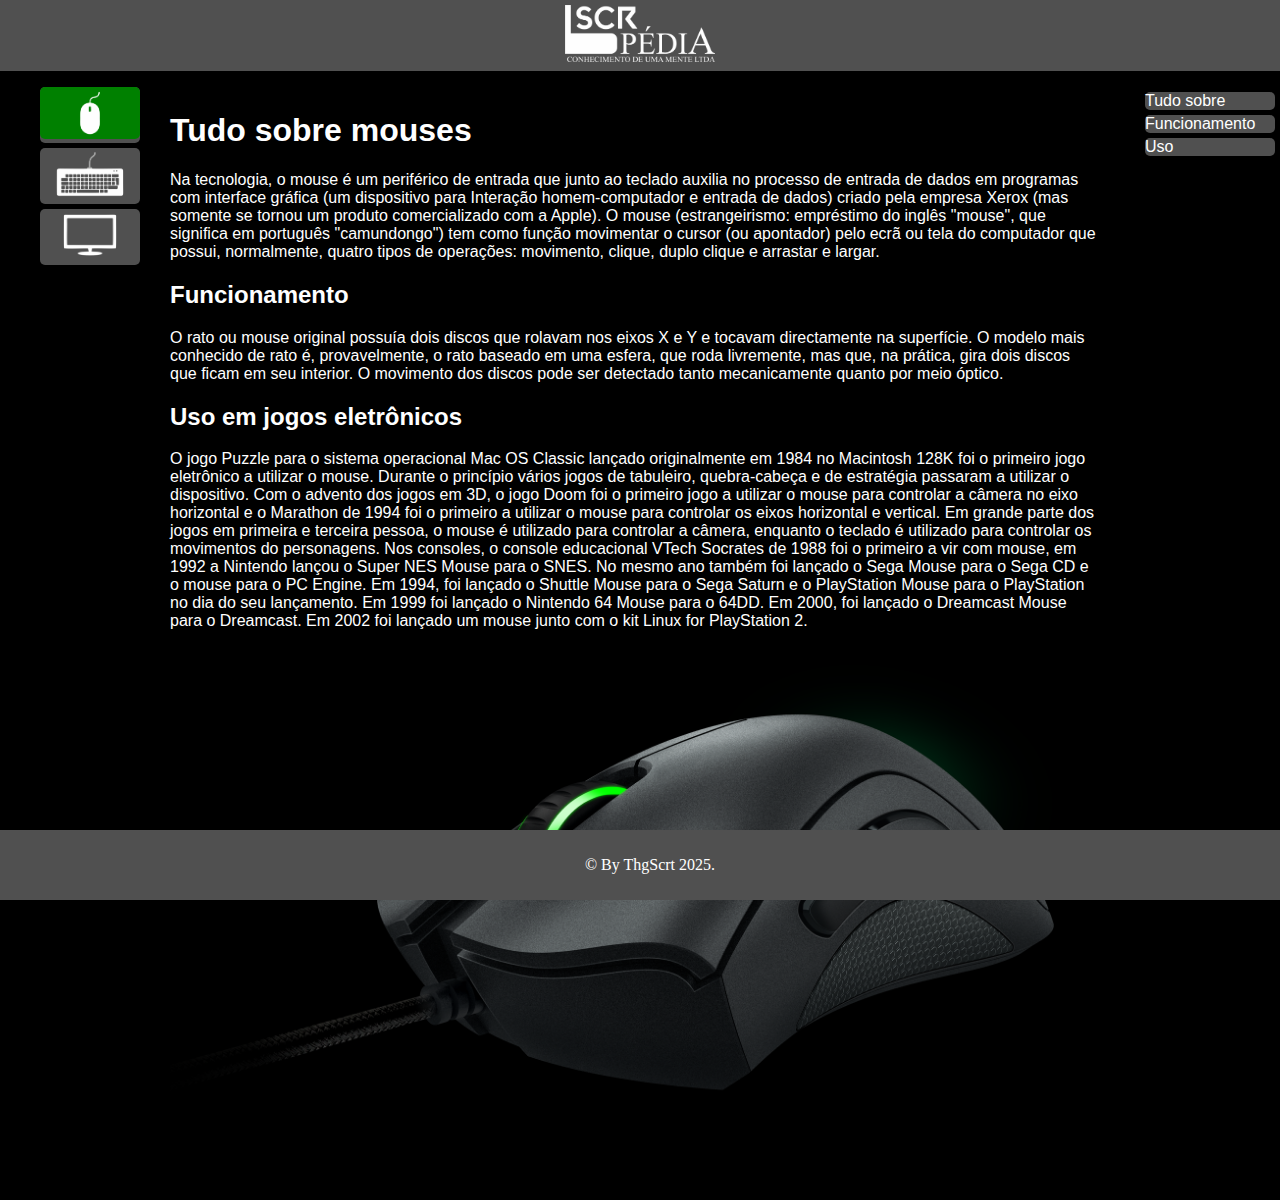
<file: index.html>
<!DOCTYPE html>
<html lang="en">
<head>
    <meta charset="UTF-8">
    <meta name="viewport" content="width=device-width, initial-scale=1.0">
    <title >Mouse</title>

<link rel="stylesheet" href="style.css">
</head>

<body>
    <header>
        <img src="SCRPÉDIA.png" alt="Logo SCRPÉDIA" style="width: 150px; height: auto;">
    </header>
    <body>
        <sidebar>
            <nav>
                <ul>
                    <li><a href="index.html"><img src="mouselogo.png" alt="Mouse" style="width: 100px; height: auto;background-color: green;border-radius: 5px;"></a></li>
                    <li><a href="teclado.html"><img src="tecladologo.png" alt="Teclado" style="width: 100px; height: auto;"></a></li>
                    <li><a href="monitor.html"><img src="monitorlogo.png" alt="Monitor" style="width: 100px; height: auto;"></a></li> 
                </ul>
            </nav>
        </sidebar>

        <anchors>
            <ul>
                <li><a href="#">Tudo sobre</a></li>
                <li><a href="#1">Funcionamento</a></li>
                <li><a href="#2">Uso</a></li>
            </ul>
        </anchors>

        <main>
            <h1 >Tudo sobre mouses</h1>
                <p>Na tecnologia, o mouse é um periférico de entrada que junto ao teclado auxilia no processo de entrada de dados em programas com interface gráfica (um dispositivo para Interação homem-computador e entrada de dados) criado pela empresa Xerox (mas somente se tornou um produto comercializado com a Apple). O mouse (estrangeirismo: empréstimo do inglês "mouse", que significa em português "camundongo") tem como função movimentar o cursor (ou apontador) pelo ecrã ou tela do computador que possui, normalmente, quatro tipos de operações: movimento, clique, duplo clique e arrastar e largar.</p>
            <h2>Funcionamento</h2>
                <p>O rato ou mouse original possuía dois discos que rolavam nos eixos X e Y e tocavam directamente na superfície. O modelo mais conhecido de rato é, provavelmente, o rato baseado em uma esfera, que roda livremente, mas que, na prática, gira dois discos que ficam em seu interior. O movimento dos discos pode ser detectado tanto mecanicamente quanto por meio óptico.</p>
            <h2>Uso em jogos eletrônicos</h2>
                <p>O jogo Puzzle para o sistema operacional Mac OS Classic lançado originalmente em 1984 no Macintosh 128K foi o primeiro jogo eletrônico a utilizar o mouse. Durante o princípio vários jogos de tabuleiro, quebra-cabeça e de estratégia passaram a utilizar o dispositivo.
                Com o advento dos jogos em 3D, o jogo Doom foi o primeiro jogo a utilizar o mouse para controlar a câmera no eixo horizontal e o Marathon de 1994 foi o primeiro a utilizar o mouse para controlar os eixos horizontal e vertical. Em grande parte dos jogos em primeira e terceira pessoa, o mouse é utilizado para controlar a câmera, enquanto o teclado é utilizado para controlar os movimentos do personagens.
                Nos consoles, o console educacional VTech Socrates de 1988 foi o primeiro a vir com mouse, em 1992 a Nintendo lançou o Super NES Mouse para o SNES. No mesmo ano também foi lançado o Sega Mouse para o Sega CD e o mouse para o PC Engine. Em 1994, foi lançado o Shuttle Mouse para o Sega Saturn e o PlayStation Mouse para o PlayStation no dia do seu lançamento. Em 1999 foi lançado o Nintendo 64 Mouse para o 64DD. Em 2000, foi lançado o Dreamcast Mouse para o Dreamcast. Em 2002 foi lançado um mouse junto com o kit Linux for PlayStation 2.
                <img src="mouse .png" alt="Mouse" style="width: 100%; height: auto;"> </p>            
        </main>
        
    </body>
    <footer>
        <p>&copy; By ThgScrt 2025.</p>
</body>
</html>
</file>
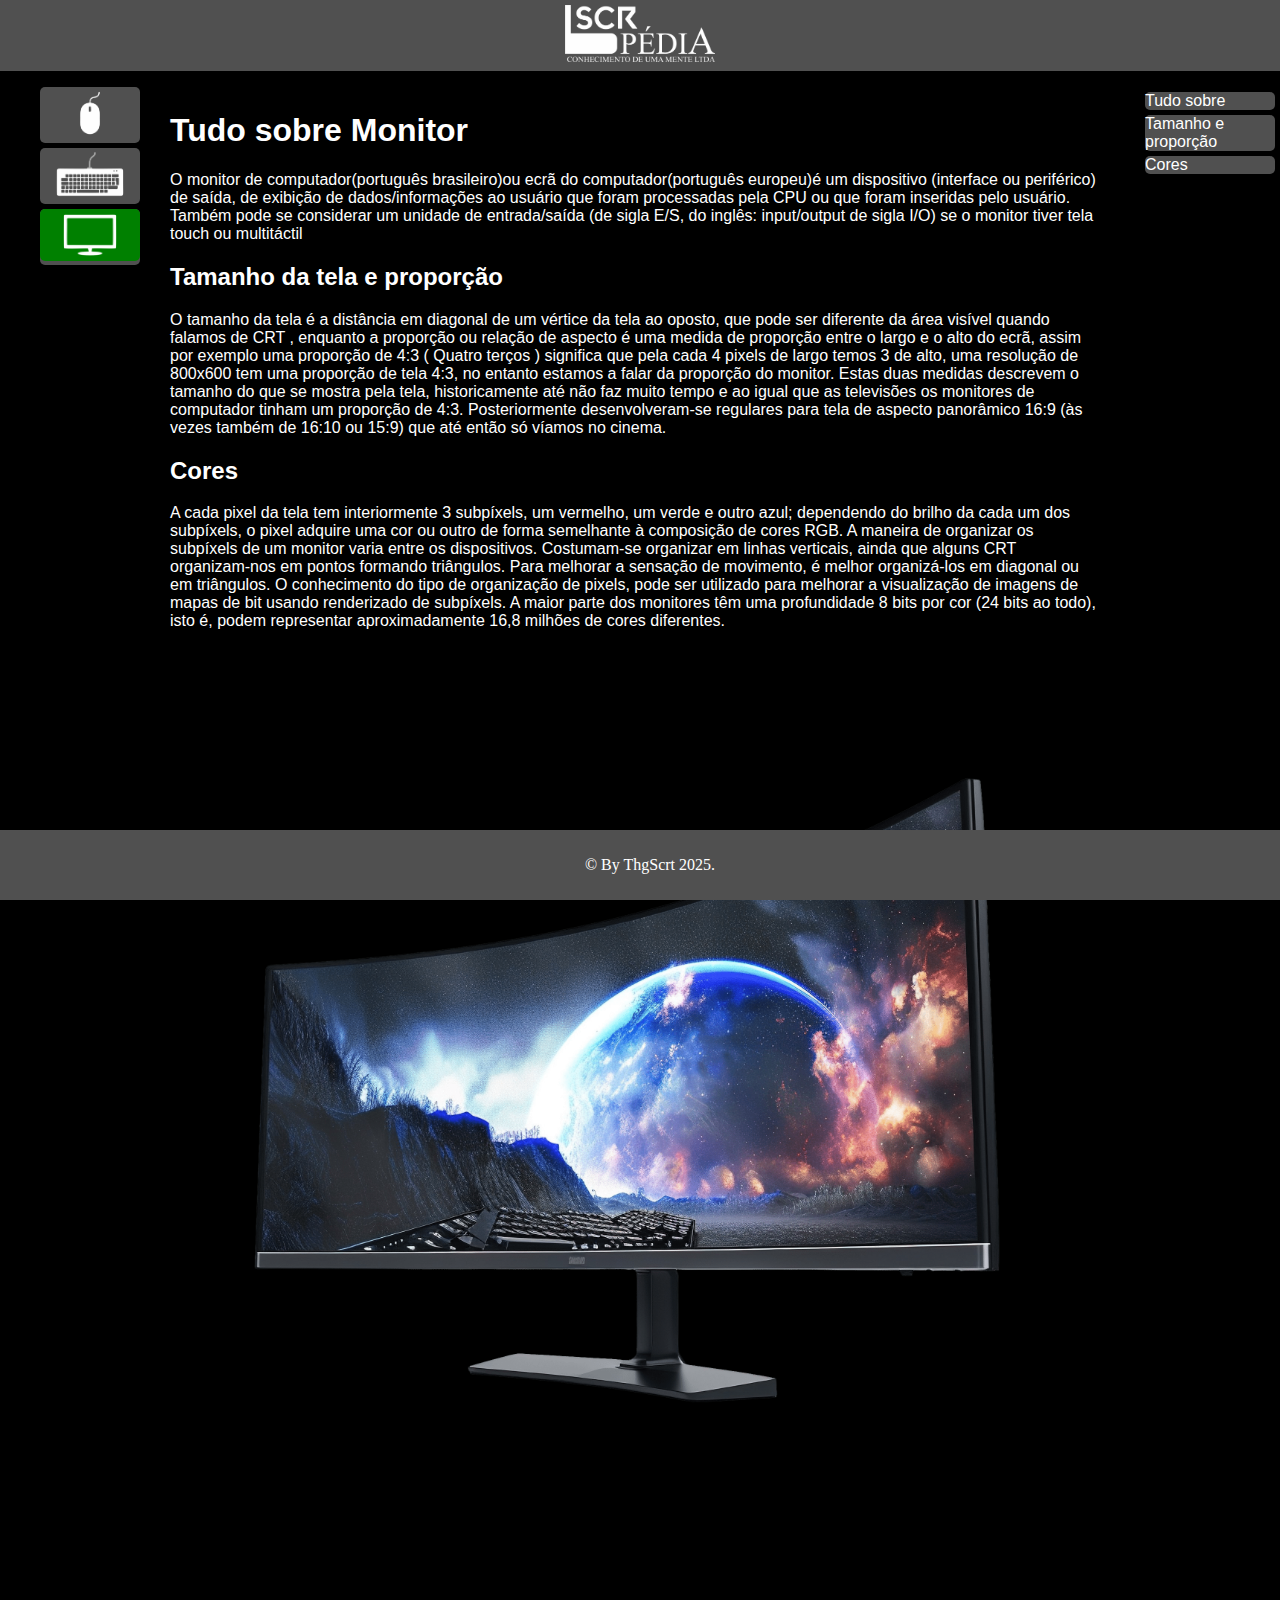
<file: monitor.html>
<!DOCTYPE html>
<html lang="português">
<head>
    <meta charset="UTF-8">
    <meta name="viewport" content="width=device-width, initial-scale=1.0">
    <title src=>Monitor</title>

<link rel="stylesheet" href="style.css">
</head>

<body>
    <header>
        <img src="SCRPÉDIA.png" alt="Logo SCRPÉDIA" style="width: 150px; height: auto;">
    </header>
    <body>
        <sidebar>
            <nav>
                <ul>
                    <li><a href="index.html"><img src="mouselogo.png" alt="Mouse" style="width: 100px; height: auto;"></a></li>
                    <li><a href="teclado.html"><img src="tecladologo.png" alt="Teclado" style="width: 100px; height: auto;"></a></li>
                    <li><a href="monitor.html"><img src="monitorlogo.png" alt="Monitor" style="width: 100px; height: auto; background-color: green;border-radius: 5px;"></a></li> 
                </ul>
            </nav>
        </sidebar>

        <anchors>
            <ul>
                <li><a href="#">Tudo sobre</a></li>
                <li><a href="#1">Tamanho e proporção</a></li>
                <li><a href="#2">Cores</a></li>
            </ul>
        </anchors>

        <main>
            <h1>Tudo sobre Monitor</h1>
                <p>O monitor de computador(português brasileiro)ou ecrã do computador(português europeu)é um dispositivo (interface ou periférico) de saída, de exibição de dados/informações ao usuário que foram processadas pela CPU ou que foram inseridas pelo usuário.
                Também pode se considerar um unidade de entrada/saída (de sigla E/S, do inglês: input/output de sigla I/O) se o monitor tiver tela touch ou multitáctil</p>
            <h2>Tamanho da tela e proporção</h2>
                <p>O tamanho da tela é a distância em diagonal de um vértice da tela ao oposto, que pode ser diferente da área visível quando falamos de CRT , enquanto a proporção ou relação de aspecto é uma medida de proporção entre o largo e o alto do ecrã, assim por exemplo uma proporção de 4:3 ( Quatro terços ) significa que pela cada 4 pixels de largo temos 3 de alto, uma resolução de 800x600 tem uma proporção de tela 4:3, no entanto estamos a falar da proporção do monitor.
                Estas duas medidas descrevem o tamanho do que se mostra pela tela, historicamente até não faz muito tempo e ao igual que as televisões os monitores de computador tinham um proporção de 4:3. Posteriormente desenvolveram-se regulares para tela de aspecto panorâmico 16:9 (às vezes também de 16:10 ou 15:9) que até então só víamos no cinema.</p>
            <h2>Cores</h2>
                <p>A cada pixel da tela tem interiormente 3 subpíxels, um vermelho, um verde e outro azul; dependendo do brilho da cada um dos subpíxels, o pixel adquire uma cor ou outro de forma semelhante à composição de cores RGB.
                A maneira de organizar os subpíxels de um monitor varia entre os dispositivos. Costumam-se organizar em linhas verticais, ainda que alguns CRT organizam-nos em pontos formando triângulos. Para melhorar a sensação de movimento, é melhor organizá-los em diagonal ou em triângulos. O conhecimento do tipo de organização de pixels, pode ser utilizado para melhorar a visualização de imagens de mapas de bit usando renderizado de subpíxels.
                A maior parte dos monitores têm uma profundidade 8 bits por cor (24 bits ao todo), isto é, podem representar aproximadamente 16,8 milhões de cores diferentes.
                <img src="monitor.png" alt="Teclado" style="width: 100%; height: auto;"> </p>            
        </main>
        
    </body>
    <footer>
        <p>&copy; By ThgScrt 2025.</p>
</body>
</html>
</file>
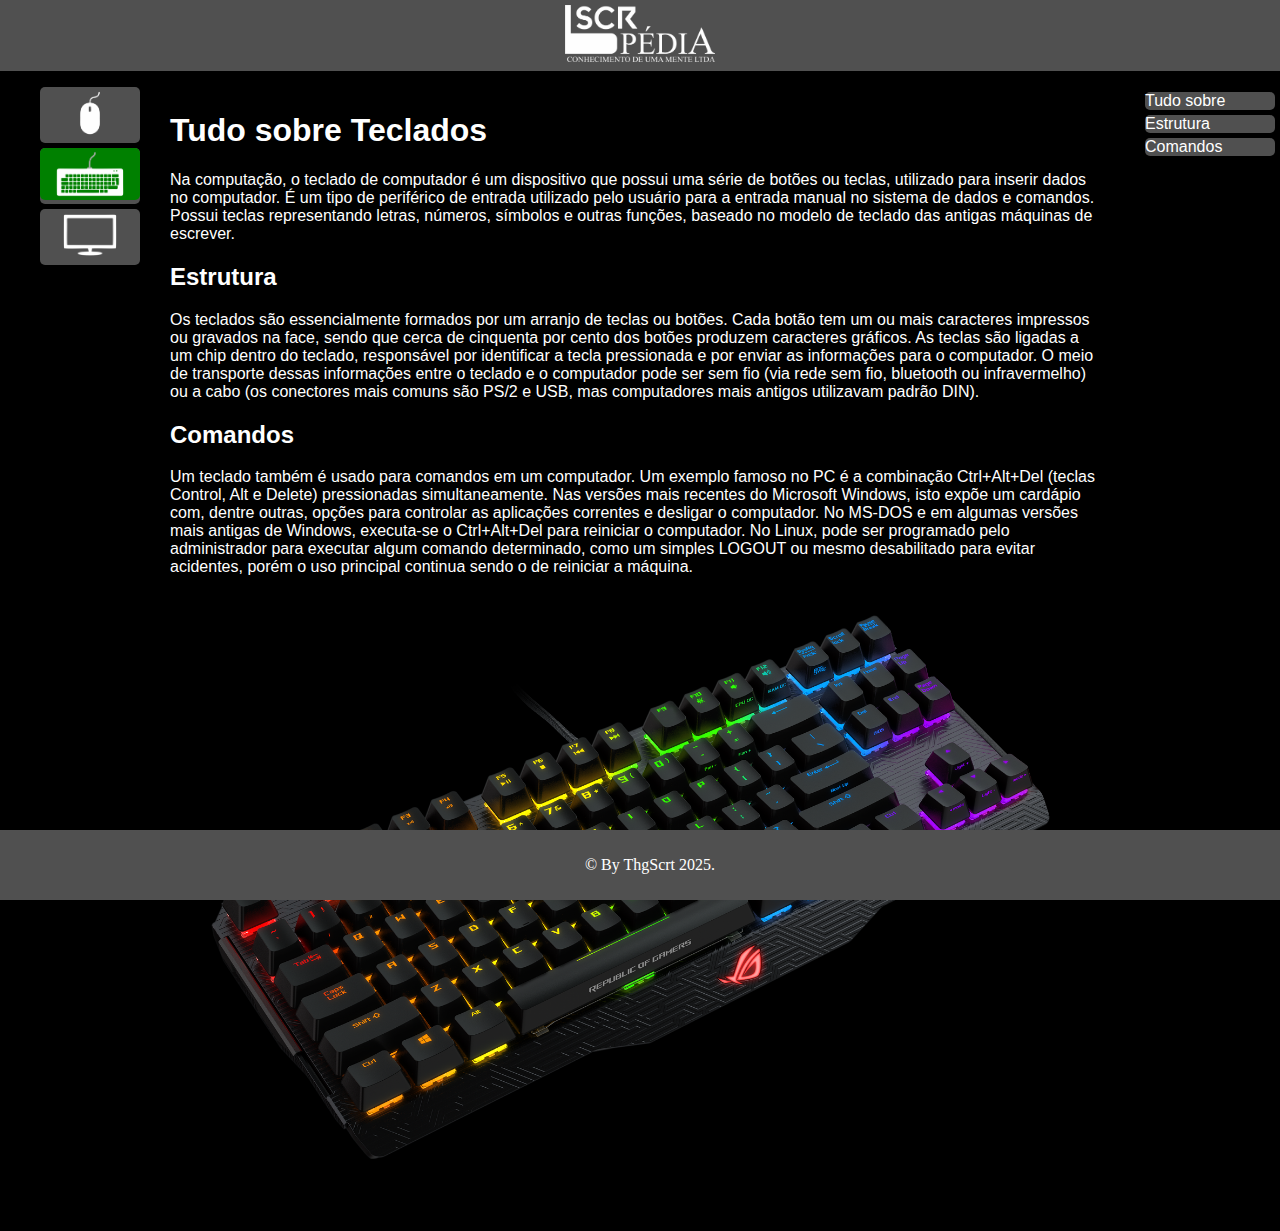
<file: teclado.html>
<!DOCTYPE html>
<html lang="en">
<head>
    <meta charset="UTF-8">
    <meta name="viewport" content="width=device-width, initial-scale=1.0">
    <title src=>Teclado</title>

<link rel="stylesheet" href="style.css">
</head>

<body>
    <header>
        <img src="SCRPÉDIA.png" alt="Logo SCRPÉDIA" style="width: 150px; height: auto;">
    </header>
    <body>
        <sidebar>
            <nav>
                <ul>
                    <li><a href="index.html"><img src="mouselogo.png" alt="Mouse" style="width: 100px; height: auto;"></a></li>
                    <li><a href="teclado.html"><img src="tecladologo.png" alt="Teclado" style="width: 100px; height: auto; background-color: green;border-radius: 5px;"></a></li>
                    <li><a href="monitor.html"><img src="monitorlogo.png" alt="Monitor" style="width: 100px; height: auto;"></a></li> 
                </ul>
            </nav>
        </sidebar>

        <anchors>
            <ul>
                <li><a href="#">Tudo sobre</a></li>
                <li><a href="#1">Estrutura</a></li>
                <li><a href="#2">Comandos</a></li>
            </ul>
        </anchors>

        <main>
            <h1>Tudo sobre Teclados</h1>
                <p>Na computação, o teclado de computador é um dispositivo que possui uma série de botões ou teclas, utilizado para inserir dados no computador. É um tipo de periférico de entrada utilizado pelo usuário para a entrada manual no sistema de dados e comandos. Possui teclas representando letras, números, símbolos e outras funções, baseado no modelo de teclado das antigas máquinas de escrever.</p>
            <h2>Estrutura</h2>
                <p>Os teclados são essencialmente formados por um arranjo de teclas ou botões. Cada botão tem um ou mais caracteres impressos ou gravados na face, sendo que cerca de cinquenta por cento dos botões produzem caracteres gráficos.
                As teclas são ligadas a um chip dentro do teclado, responsável por identificar a tecla pressionada e por enviar as informações para o computador. O meio de transporte dessas informações entre o teclado e o computador pode ser sem fio (via rede sem fio, bluetooth ou infravermelho) ou a cabo (os conectores mais comuns são PS/2 e USB, mas computadores mais antigos utilizavam padrão DIN).</p>
            <h2>Comandos</h2>
                <p>Um teclado também é usado para comandos em um computador. Um exemplo famoso no PC é a combinação Ctrl+Alt+Del (teclas Control, Alt e Delete) pressionadas simultaneamente. Nas versões mais recentes do Microsoft Windows, isto expõe um cardápio com, dentre outras, opções para controlar as aplicações correntes e desligar o computador. No MS-DOS e em algumas versões mais antigas de Windows, executa-se o Ctrl+Alt+Del para reiniciar o computador.
                No Linux, pode ser programado pelo administrador para executar algum comando determinado, como um simples LOGOUT ou mesmo desabilitado para evitar acidentes, porém o uso principal continua sendo o de reiniciar a máquina.
                <img src="teclado.png" alt="Teclado" style="width: 100%; height: auto;"> </p>            
        </main>
        
    </body>
    <footer>
        <p>&copy; By ThgScrt 2025.</p>
</body>
</html>
</file>
<file: style.css>
body {
            font-family: Arial, sans-serif;
            color:rgb(255, 255, 255);
            margin: 0;
            padding: 0;
            background-color: rgb(0, 0, 0);
        }
        header {
            text-align: center;
            background-color: #505050;
            padding: 5px 0;
        }
        sidebar {
            width: 140px;
            float: left;
        }
        anchors {
            font-family: Arial, sans-serif;
            float: right;
            width: 170px;
            padding: 5px;
            margin: 0;

        }
        
        main {
            margin-left: 150px;
            margin-right:160px; /* Espaço para o sidebar */
            padding: 20px;
            font-family: Arial, sans-serif;
        }
        footer {
            color: rgb(255, 255, 255);
            background-color: #505050;
            padding: 10px;
            text-align: center;
            position: fixed;
            bottom: 0;
            width: 100%;
            font-family: valorant;
        }
        li {
            list-style-type: none;
            padding:0;
            background-color: #505050;
            border-radius: 5px;
            margin: 5px 0px;
            
        }
        a {
            text-decoration: none;
            color: rgb(255, 255, 255);
        }
</file>
